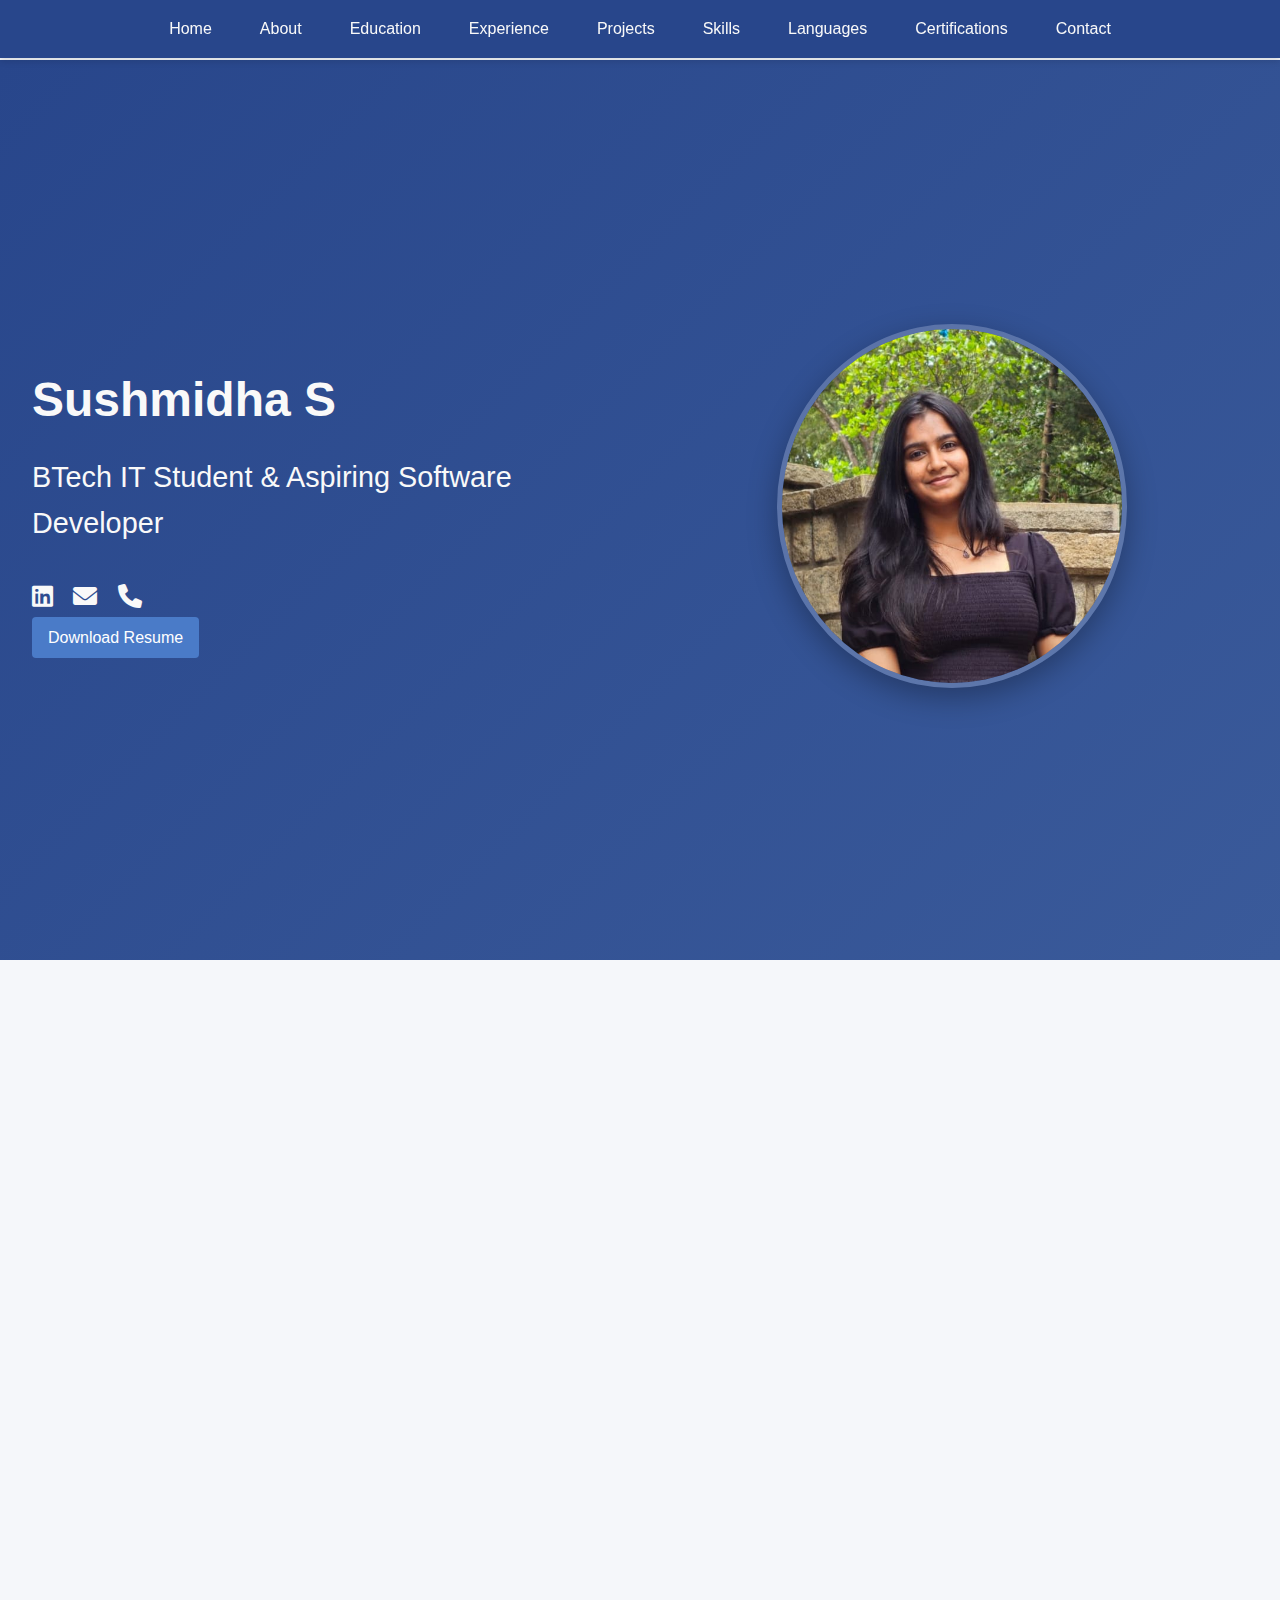
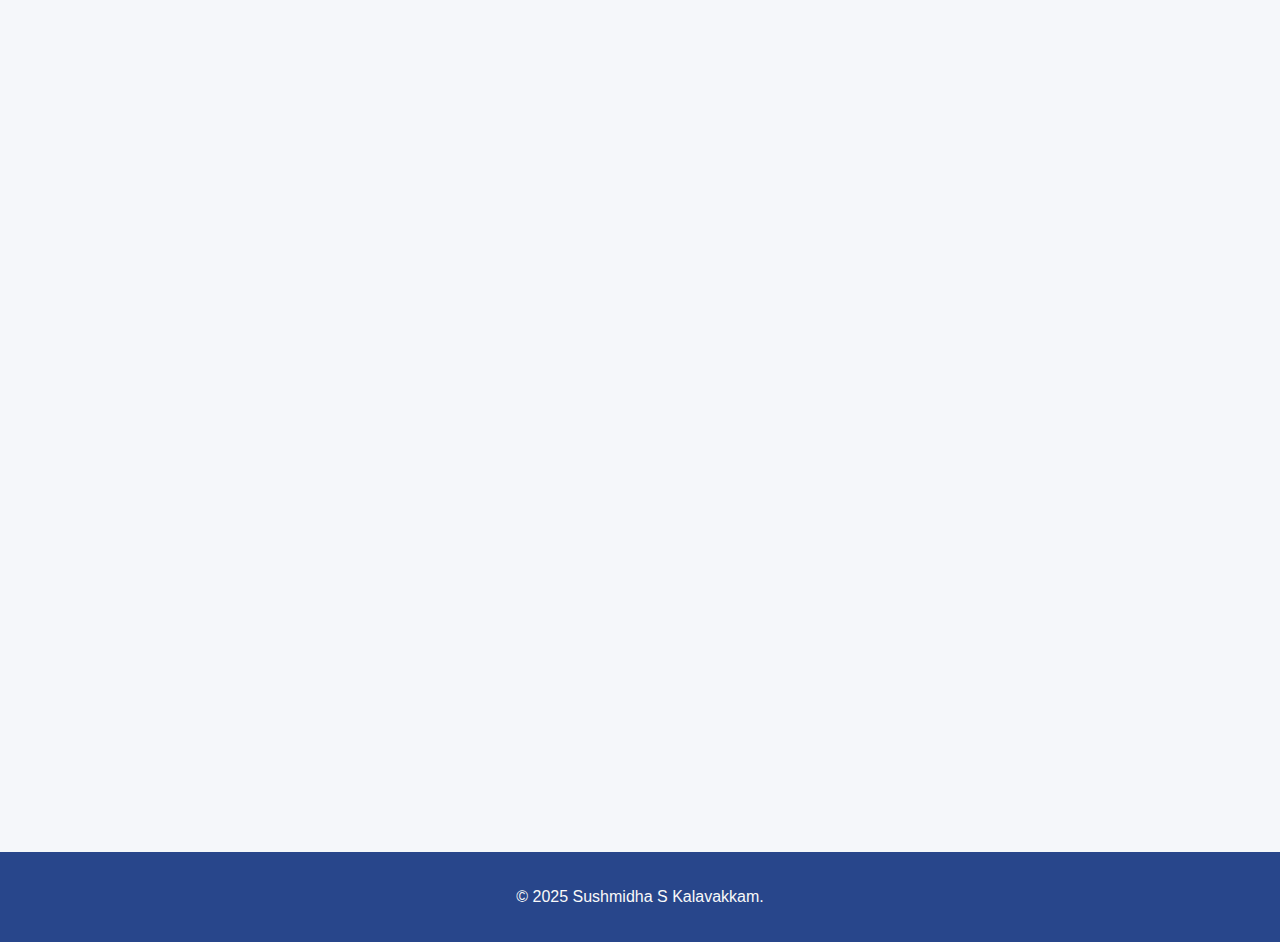
<file: index.html>
<!DOCTYPE html>
<html lang="en">
<head>
  <meta charset="UTF-8">
  <meta name="viewport" content="width=device-width, initial-scale=1.0">
  <title>Sushmidha S - Portfolio</title>
  <link rel="stylesheet" href="https://cdnjs.cloudflare.com/ajax/libs/font-awesome/6.0.0-beta3/css/all.min.css">
  <link rel="stylesheet" href="style.css">
</head>
<body>
  <header>
    <nav>
      <ul>
        <li><a href="#home">Home</a></li>
        <li><a href="#about">About</a></li>
        <li><a href="#education">Education</a></li>
        <li><a href="#experience">Experience</a></li>
        <li><a href="#projects">Projects</a></li>
        <li><a href="#skills">Skills</a></li>
        <li><a href="#languages">Languages</a></li>
        <li><a href="#certifications">Certifications</a></li>
        <li><a href="#contact">Contact</a></li>
      </ul>
      <div class="menu-toggle">
        <i class="fas fa-bars"></i>
      </div>
    </nav>
  </header>

  <section id="home" class="hero">
    <div class="hero-content">
      <h1>Sushmidha S</h1>
      <h2>BTech IT Student & Aspiring Software Developer</h2>
      <div class="social-links">
        <a href="https://linkedin.com/in/sushmidha8" target="_blank"><i class="fab fa-linkedin"></i></a>
        <a href="mailto:sushmidhaswamy08@gmail.com"><i class="fas fa-envelope"></i></a>
        <a href="tel:9042024155"><i class="fas fa-phone"></i></a>
      </div>
      <a href="Resume.pdf" download class="download-resume">Download Resume</a>
    </div>
    <div class="hero-image">
      <img src="profile.jpg" alt="Sushmidha S">
    </div>
  </section>

  <section id="about" class="section">
    <h2>About Me</h2>
    <div class="about-content">
      <p>
        BTech IT student at SSN College with strong Python skills, experienced in web development and database management. 
        Passionate about software development, ML, and data science. Active in coding competitions and collaborative projects, 
        enhancing problem-solving and teamwork. Seeking internships to gain hands-on experience and contribute to innovative tech solutions.
      </p>
    </div>
  </section>

  <section id="education" class="section">
    <h2>Education</h2>
    <div class="timeline">
      <div class="timeline-item">
        <div class="timeline-date">Aug 2023 - Aug 2027</div>
        <div class="timeline-content">
          <h3>B.Tech in Information Technology</h3>
          <h4>Sri Sivasubramaniya Nadar College Of Engineering - Chennai</h4>
          <ul>
            <li>GPA: 7.7 CGPA scored in 4th semester</li>
            <li>Participated in many events and got awards</li>
            <li>Completed relevant coursework: DBMS, Web Development</li>
          </ul>
        </div>
      </div>
      <div class="timeline-item">
        <div class="timeline-date">Jun 2021 - Jun 2023</div>
        <div class="timeline-content">
          <h3>Intermediate Education</h3>
          <h4>Sri Chaithanya Junior Kalasala - Hyderabad</h4>
          <ul>
            <li>GPA: 97.5 percentage mark scored</li>
            <li>Qualified JEE Main with 82.7 percentile</li>
          </ul>
        </div>
      </div>
      <div class="timeline-item">
        <div class="timeline-date">May 2020 - May 2021</div>
        <div class="timeline-content">
          <h3>Secondary Education</h3>
          <h4>Narayana Olympiad School - Bangalore</h4>
          <ul>
            <li>GPA: 94 percentage mark scored</li>
            <li>Led sports club to win Narayana Internal Sports Event</li>
          </ul>
        </div>
      </div>
    </div>
  </section>

  <section id="experience" class="section">
    <h2>Work Experience</h2>
    <div class="timeline">
      <div class="timeline-item">
        <div class="timeline-date">Jun 2025 - Present</div>
        <div class="timeline-content">
          <h3>GUI Developer</h3>
          <h4>SASTRA DEEMED UNIVERSITY - IITTIF, Thanjavur</h4>
          <ul>
            <li>Designed and implemented PyQt5-based GUIs for drone telemetry monitoring</li>
            <li>Developed interactive dashboards using sensor fusion techniques</li>
            <li>Integrated geospatial mapping (Folium) for live drone trajectory tracking</li>
          </ul>
        </div>
      </div>
      <div class="timeline-item">
        <div class="timeline-date">Dec 2024 - Feb 2025</div>
        <div class="timeline-content">
          <h3>Data Science Intern</h3>
          <h4>Gradtwin Services (OPC) Pvt. Ltd., Chennai</h4>
          <ul>
            <li>Completed 3-month technical internship focused on real-world IT projects</li>
            <li>Developed hands-on experience in practical problem-solving</li>
            <li>Received Certificate of Completion</li>
          </ul>
        </div>
      </div>
    </div>
  </section>

  <section id="projects" class="section">
    <h2>Projects</h2>
    <div class="projects-grid">
      <div class="project-card">
        <h3>Online Train Ticket Booking System</h3>
        <p>Designed and implemented a system to facilitate seamless ticket reservations and schedule management.</p>
        <p class="outcome"><strong>Outcome:</strong> Handled 100+ concurrent users with &lt;1s response time</p>
        <a href="https://github.com/sushmidha8/sushmidha8.train" target="_blank" class="project-link">View on GitHub</a>
      </div>
      <div class="project-card">
        <h3>Pharmacy Management System</h3>
        <p>Developed a website to streamline inventory, sales, and prescription management processes.</p>
        <p class="outcome"><strong>Outcome:</strong> Reduced manual data entry errors by 40%</p>
        <a href="https://github.com/sushmidha8/sushmidha8.pharmacy" target="_blank" class="project-link">View on GitHub</a>
      </div>
      <div class="project-card">
        <h3>Plagiarism Detector</h3>
        <p>Enhanced a Python-based plagiarism detector using NLTK and cosine similarity.</p>
        <p class="outcome"><strong>Outcome:</strong> 95% accuracy in detecting copied content</p>
        <a href="https://github.com/sushmidha8/sushmidha8.plagiarism" target="_blank" class="project-link">View on GitHub</a>
      </div>
      <div class="project-card">
        <h3>Password Decoder</h3>
        <p>Improved a Python-based password decoder to reverse and decode ASCII values.</p>
        <p class="outcome"><strong>Outcome:</strong> Decoded 10,000+ passwords/sec with 99.5% accuracy</p>
        <a href="https://github.com/sushmidha8/sushmidha8.passworddecoder" target="_blank" class="project-link">View on GitHub</a>
      </div>
    </div>
  </section>

  <section id="skills" class="section">
    <h2>Skills</h2>
    <div class="skills-container">
      <div class="skills-column">
        <h3>Technical Skills</h3>
        <ul>
          <li><span class="skill-name">Python</span> <span class="skill-bar"><span style="width: 90%"></span></span></li>
          <li><span class="skill-name">SQL</span> <span class="skill-bar"><span style="width: 85%"></span></span></li>
          <li><span class="skill-name">HTML/CSS</span> <span class="skill-bar"><span style="width: 80%"></span></span></li>
          <li><span class="skill-name">Flask</span> <span class="skill-bar"><span style="width: 75%"></span></span></li>
          <li><span class="skill-name">MySQL</span> <span class="skill-bar"><span style="width: 85%"></span></span></li>
        </ul>
      </div>
      <div class="skills-column">
        <h3>Soft Skills</h3>
        <ul>
          <li>Problem Solving</li>
          <li>Team Collaboration & Leadership</li>
          <li>Effective Communication</li>
          <li>Project Planning</li>
          <li>Time Management</li>
        </ul>
      </div>
    </div>
  </section>

  <section id="languages" class="section">
    <h2>Languages</h2>
    <div class="languages-container">
      <div class="languages-list">
        <ul>
          <li>Tamil (Native proficiency)</li>
          <li>English (Full professional proficiency)</li>
          <li>Telugu (Full professional proficiency)</li>
          <li>Kannada (Elementary proficiency)</li>
        </ul>
      </div>
    </div>
  </section>

  <section id="certifications" class="section">
    <h2>Certifications & Achievements</h2>
    <div class="certifications-grid">
      <div class="cert-card">
        <h3>ICCMAMT-2024</h3>
        <p>Presented at International Conference on Computational Mathematics and Advances In Modern Technology</p>
      </div>
      <div class="cert-card">
        <h3>SRM Institute</h3>
        <p>> Won first place in paper premiere</p>
        <p>> Won second place in project presentation</p>
      </div>
      <div class="cert-card">
        <h3>Understanding Climate Change</h3>
        <p>Workshop at the American Center, U.S. Consulate General Chennai</p>
      </div>
      <div class="cert-card">
        <h3>Anand Institute</h3>
        <p>Won third prize in Poster presentation</p>
      </div>
      <div class="cert-card">
        <h3>Muthayammal Engineering College</h3>
        <p>> Won third place in Quiz at national level technical symposium</p>
        <p>> Won second place in Connextion at national level technical symposium</p>
        <p>> Won second place in Project expo at national level technical symposium</p>
      </div>
      <div class="cert-card">
        <h3>Sri Sairam Institute</h3>
        <p>> Won second place in Solution Sizzle</p>
        <p>> Won first place in Idea Surge</p>
      </div>
      <div class="cert-card">
        <h3>Amrita College</h3>
        <p>> Attended Hackethix workshop</p>
        <p>> Won first place in Technovaction</p>
        <p>> Won second place in Algocrack</p>
      </div>
      <div class="cert-card">
        <h3>NPTEL</h3>
        <p>Getting started with Competitive Programming</p>
      </div>
      <div class="cert-card">
        <h3>IIT Madras</h3>
        <p>Attended workshop on Flutter app development</p>
      </div>
      <div class="cert-card">
        <h3>SSN College</h3>
        <p>Won second place in Pre Vision</p>
      </div>
    </div>
  </section>

  <section id="contact" class="section">
    <h2>Contact Me</h2>
    <div class="contact-container">
      <div class="contact-info">
        <p><i class="fas fa-envelope"></i> sushmidhaswamy08@gmail.com</p>
        <p><i class="fas fa-phone"></i> 9042024155</p>
        <p><i class="fab fa-linkedin"></i> linkedin.com/in/sushmidha8</p>
      </div>
      <form class="contact-form" action="https://formspree.io/f/xjkoerkr" method="POST">
        <input type="text" name="name" placeholder="Your Name" required>
        <input type="email" name="_replyto" placeholder="Your Email" required>
        <textarea name="message" placeholder="Your Message" required></textarea>
        <button type="submit">Send Message</button>
      </form>
    </div>
  </section>

  <footer>
    <p>&copy; 2025 Sushmidha S Kalavakkam.</p>
  </footer>

  <script src="script.js"></script>
</body>
</html>
</file>
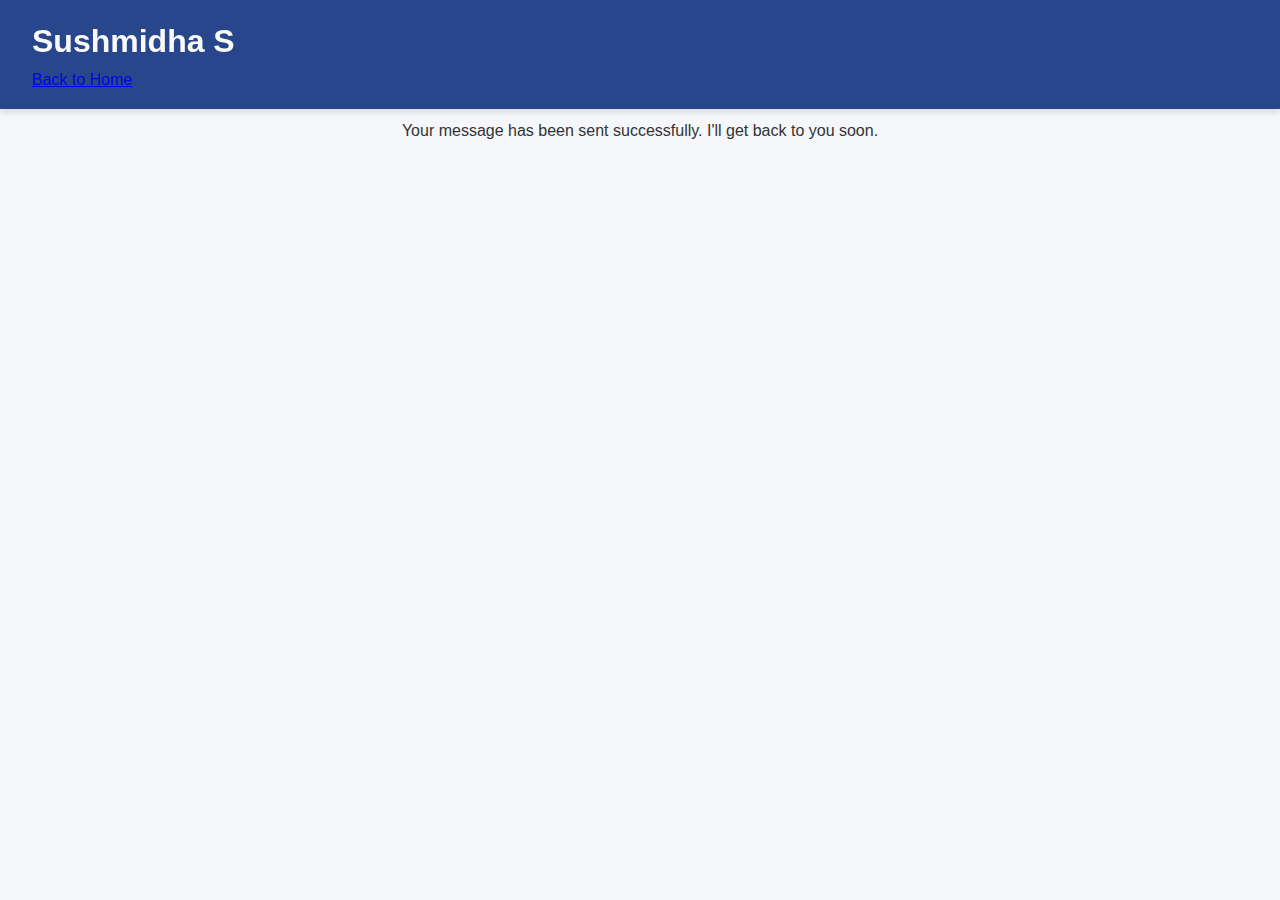
<file: thanks.html>
<!DOCTYPE html>
<html lang="en">
<head>
  <meta charset="UTF-8">
  <title>Thank You</title>
  <link rel="stylesheet" href="style.css">
</head>
<body>
  <header>
    <h1>Sushmidha S</h1>
    <nav>
      <a href="index.html">Back to Home</a>
    </nav>
  </header>
  <main style="text-align: center; padding: 5rem;">
    <h2>Thank You!</h2>
    <p>Your message has been sent successfully. I'll get back to you soon.</p>
  </main>
</body>
</html>
</file>
<file: style.css>
:root {
  --primary-color: #28468b;
  --secondary-color: #3a5a9a;
  --accent-color: #4a7bc8;
  --text-color: #333;
  --light-text: #f9f9f9;
  --background: #f5f7fa;
  --card-bg: #ffffff;
  --shadow: 0 4px 6px rgba(0, 0, 0, 0.1);
}

* {
  margin: 0;
  padding: 0;
  box-sizing: border-box;
}

body {
  font-family: 'Segoe UI', Tahoma, Geneva, Verdana, sans-serif;
  line-height: 1.6;
  color: var(--text-color);
  background-color: var(--background);
  overflow-x: hidden;
}

header {
  background-color: var(--primary-color);
  color: var(--light-text);
  padding: 1rem 2rem;
  position: fixed;
  width: 100%;
  top: 0;
  z-index: 1000;
  box-shadow: var(--shadow);
}

nav ul {
  display: flex;
  justify-content: center;
  list-style: none;
}

nav ul li a {
  color: var(--light-text);
  text-decoration: none;
  padding: 0.5rem 1rem;
  margin: 0 0.5rem;
  font-weight: 500;
  transition: all 0.3s ease;
}

nav ul li a:hover {
  color: var(--accent-color);
  background-color: rgba(255, 255, 255, 0.1);
  border-radius: 4px;
}

.menu-toggle {
  display: none;
  cursor: pointer;
}

.section {
  padding: 5rem 2rem;
  max-width: 1200px;
  margin: 0 auto;
}

.section h2 {
  text-align: center;
  margin-bottom: 3rem;
  font-size: 2.5rem;
  color: var(--primary-color);
  position: relative;
}

.section h2::after {
  content: '';
  position: absolute;
  bottom: -10px;
  left: 50%;
  transform: translateX(-50%);
  width: 80px;
  height: 4px;
  background-color: var(--accent-color);
}

.hero {
  min-height: 100vh;
  display: flex;
  align-items: center;
  justify-content: space-between;
  padding: 0 2rem;
  background: linear-gradient(135deg, var(--primary-color), var(--secondary-color));
  color: var(--light-text);
  margin-top: 60px;
}

.hero-content {
  flex: 1;
  padding-right: 2rem;
}

.hero-content h1 {
  font-size: 3rem;
  margin-bottom: 1rem;
}

.hero-content h2 {
  font-size: 1.8rem;
  margin-bottom: 2rem;
  font-weight: 400;
}

.hero-image {
  flex: 1;
  text-align: center;
}

.hero-image img {
  max-width: 350px;
  border-radius: 50%;
  border: 5px solid rgba(255, 255, 255, 0.2);
  box-shadow: 0 10px 30px rgba(0, 0, 0, 0.3);
}

.social-links {
  margin-top: 2rem;
}

.social-links a {
  color: var(--light-text);
  font-size: 1.5rem;
  margin-right: 1rem;
  transition: all 0.3s ease;
}

.social-links a:hover {
  color: var(--accent-color);
  transform: translateY(-3px);
}

.timeline {
  position: relative;
  max-width: 800px;
  margin: 0 auto;
}

.timeline::before {
  content: '';
  position: absolute;
  width: 2px;
  background-color: var(--accent-color);
  top: 0;
  bottom: 0;
  left: 50%;
  margin-left: -1px;
}

.timeline-item {
  padding: 10px 40px;
  position: relative;
  width: 50%;
  box-sizing: border-box;
}

.timeline-item:nth-child(odd) {
  left: 0;
}

.timeline-item:nth-child(even) {
  left: 50%;
}

.timeline-date {
  padding: 8px 15px;
  background-color: var(--accent-color);
  color: white;
  border-radius: 20px;
  font-size: 0.9rem;
  font-weight: bold;
  display: inline-block;
  margin-bottom: 1rem;
}

.timeline-content {
  padding: 20px;
  background-color: var(--card-bg);
  border-radius: 8px;
  box-shadow: var(--shadow);
}

.timeline-content h3 {
  margin-bottom: 0.5rem;
  color: var(--primary-color);
}

.timeline-content h4 {
  margin-bottom: 1rem;
  font-size: 1rem;
  color: #666;
}

.timeline-content ul {
  padding-left: 1.5rem;
}

.projects-grid {
  display: grid;
  grid-template-columns: repeat(auto-fill, minmax(300px, 1fr));
  gap: 2rem;
}

.project-card {
  background-color: var(--card-bg);
  padding: 1.5rem;
  border-radius: 8px;
  box-shadow: var(--shadow);
  transition: transform 0.3s ease;
}

.project-card:hover {
  transform: translateY(-5px);
}

.project-card h3 {
  color: var(--primary-color);
  margin-bottom: 1rem;
}

.outcome {
  font-style: italic;
  margin: 1rem 0;
  color: #555;
}

.project-link {
  display: inline-block;
  margin-top: 1rem;
  color: var(--accent-color);
  text-decoration: none;
  font-weight: 500;
}

.project-link:hover {
  text-decoration: underline;
}

.skills-container {
  display: flex;
  flex-wrap: wrap;
  gap: 2rem;
  justify-content: center;
}

.skills-column {
  flex: 1;
  min-width: 300px;
  background-color: var(--card-bg);
  padding: 2rem;
  border-radius: 8px;
  box-shadow: var(--shadow);
}

.skills-column h3 {
  color: var(--primary-color);
  margin-bottom: 1.5rem;
  text-align: center;
}

.skill-name {
  display: inline-block;
  width: 100px;
}

.skill-bar {
  display: inline-block;
  width: calc(100% - 110px);
  height: 10px;
  background-color: #e0e0e0;
  border-radius: 5px;
  overflow: hidden;
  vertical-align: middle;
}

.skill-bar span {
  display: block;
  height: 100%;
  background-color: var(--accent-color);
  border-radius: 5px;
}

.certifications-grid {
  display: grid;
  grid-template-columns: repeat(auto-fill, minmax(250px, 1fr));
  gap: 2rem;
}

.cert-card {
  background-color: var(--card-bg);
  padding: 1.5rem;
  border-radius: 8px;
  box-shadow: var(--shadow);
  transition: transform 0.3s ease;
}

.cert-card:hover {
  transform: translateY(-5px);
}

.cert-card h3 {
  color: var(--primary-color);
  margin-bottom: 0.5rem;
}

.contact-container {
  display: flex;
  flex-wrap: wrap;
  gap: 3rem;
  justify-content: center;
}

.contact-info {
  flex: 1;
  min-width: 300px;
}

.contact-info p {
  margin-bottom: 1.5rem;
  display: flex;
  align-items: center;
}

.contact-info i {
  margin-right: 1rem;
  color: var(--accent-color);
  font-size: 1.2rem;
  width: 30px;
  text-align: center;
}

.contact-form {
  flex: 1;
  min-width: 300px;
  background-color: var(--card-bg);
  padding: 2rem;
  border-radius: 8px;
  box-shadow: var(--shadow);
}

.contact-form input,
.contact-form textarea {
  width: 100%;
  padding: 1rem;
  margin-bottom: 1rem;
  border: 1px solid #ddd;
  border-radius: 4px;
  font-family: inherit;
}

.contact-form textarea {
  height: 150px;
  resize: vertical;
}

.contact-form button {
  background-color: var(--accent-color);
  color: white;
  border: none;
  padding: 1rem 2rem;
  border-radius: 4px;
  cursor: pointer;
  font-weight: bold;
  transition: background-color 0.3s ease;
}

.contact-form button:hover {
  background-color: var(--primary-color);
}

footer {
  text-align: center;
  padding: 2rem;
  background-color: var(--primary-color);
  color: var(--light-text);
}

@media (max-width: 768px) {
  nav ul {
    display: none;
    flex-direction: column;
    width: 100%;
    position: absolute;
    top: 60px;
    left: 0;
    background-color: var(--primary-color);
  }

  nav ul.show {
    display: flex;
  }

  nav ul li {
    text-align: center;
    margin: 0.5rem 0;
  }

  .menu-toggle {
    display: block;
    position: absolute;
    top: 1rem;
    right: 1rem;
    font-size: 1.5rem;
  }

  .hero {
    flex-direction: column;
    text-align: center;
    padding-top: 2rem;
  }

  .hero-content {
    padding-right: 0;
    margin-bottom: 2rem;
  }

  .hero-image img {
    max-width: 250px;
  }

  .timeline::before {
    left: 31px;
  }

  .timeline-item {
    width: 100%;
    padding-left: 70px;
    padding-right: 25px;
  }

  .timeline-item:nth-child(even) {
    left: 0;
  }
}
/* Add this to your existing style.css */
.languages-container {
  max-width: 800px;
  margin: 0 auto;
  background-color: var(--card-bg);
  padding: 2rem;
  border-radius: 8px;
  box-shadow: var(--shadow);
}

.languages-list ul {
  list-style-type: none;
  display: grid;
  grid-template-columns: repeat(auto-fit, minmax(250px, 1fr));
  gap: 1rem;
}

.languages-list li {
  padding: 0.5rem;
  background-color: rgba(74, 123, 200, 0.1);
  border-radius: 4px;
  font-size: 1.1rem;
}
.download-resume {
  background-color: var(--accent-color);
  color: white;
  padding: 0.5rem 1rem;
  border-radius: 4px;
  text-decoration: none;
  font-weight: 500;
  transition: all 0.3s ease;
  display: inline-flex;
  align-items: center;
  gap: 0.5rem;
}

.download-resume:hover {
  background-color: var(--primary-color);
  transform: translateY(-2px);
}

.download-resume i {
  font-size: 0.9rem;
}
</file>
